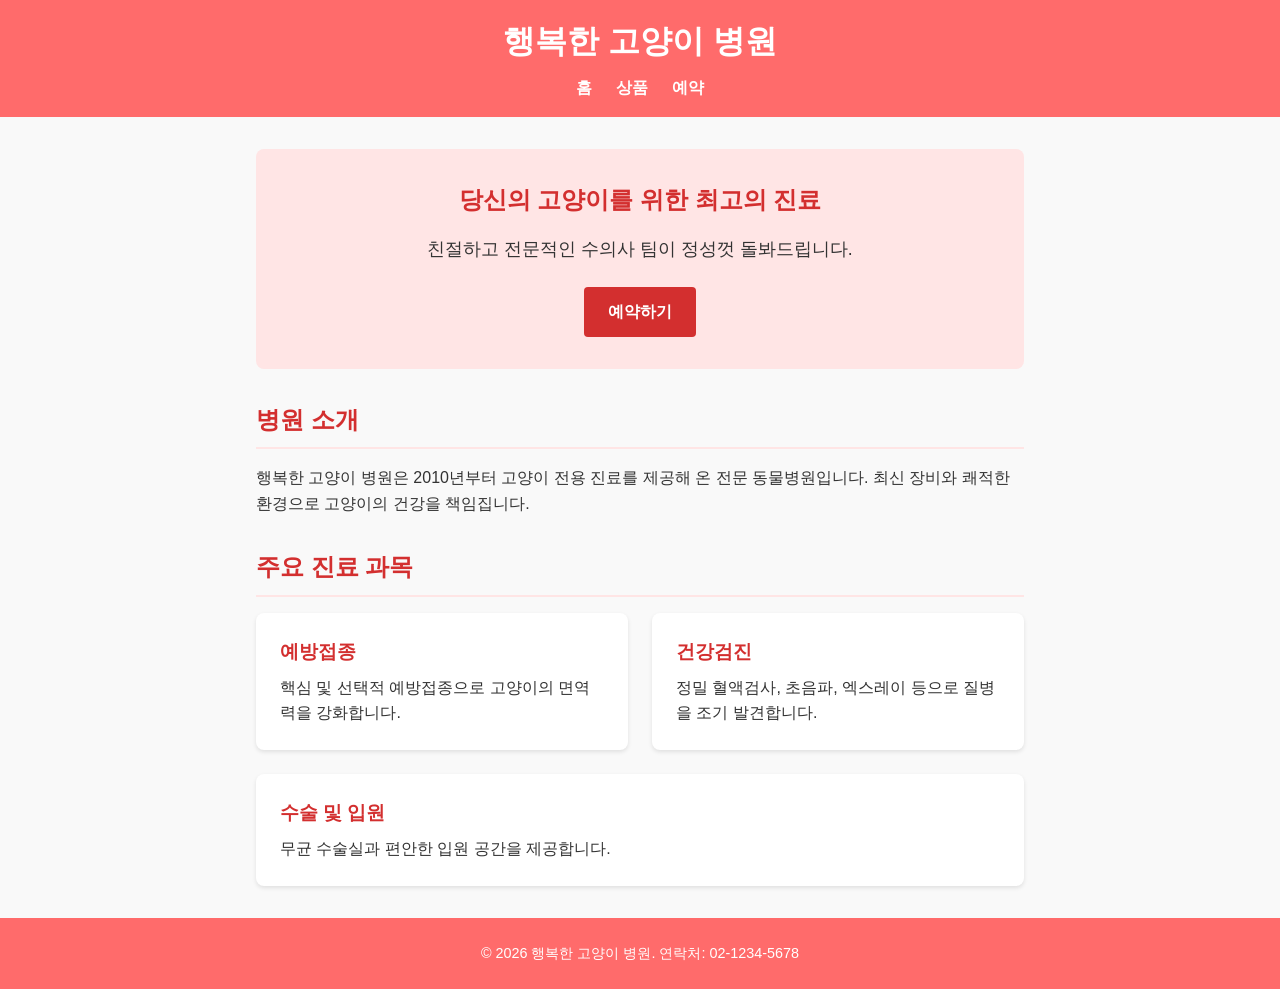
<file: cat-hospital/index.html>
<!DOCTYPE html>
<html lang="ko">
<head>
    <meta charset="UTF-8">
    <meta name="viewport" content="width=device-width, initial-scale=1.0">
    <title>고양이 병원 - 메인</title>
    <link rel="stylesheet" href="style.css">
</head>
<body>
    <header>
        <h1>행복한 고양이 병원</h1>
        <nav>
            <ul>
                <li><a href="index.html">홈</a></li>
                <li><a href="products.html">상품</a></li>
                <li><a href="reservation.html">예약</a></li>
            </ul>
        </nav>
    </header>

    <main>
        <section class="hero">
            <h2>당신의 고양이를 위한 최고의 진료</h2>
            <p>친절하고 전문적인 수의사 팀이 정성껏 돌봐드립니다.</p>
            <a href="reservation.html" class="btn">예약하기</a>
        </section>

        <section class="about">
            <h2>병원 소개</h2>
            <p>행복한 고양이 병원은 2010년부터 고양이 전용 진료를 제공해 온 전문 동물병원입니다. 최신 장비와 쾌적한 환경으로 고양이의 건강을 책임집니다.</p>
        </section>

        <section class="services">
            <h2>주요 진료 과목</h2>
            <div class="service-list">
                <div class="service-item">
                    <h3>예방접종</h3>
                    <p>핵심 및 선택적 예방접종으로 고양이의 면역력을 강화합니다.</p>
                </div>
                <div class="service-item">
                    <h3>건강검진</h3>
                    <p>정밀 혈액검사, 초음파, 엑스레이 등으로 질병을 조기 발견합니다.</p>
                </div>
                <div class="service-item">
                    <h3>수술 및 입원</h3>
                    <p>무균 수술실과 편안한 입원 공간을 제공합니다.</p>
                </div>
            </div>
        </section>
    </main>

    <footer>
        <p>&copy; 2026 행복한 고양이 병원. 연락처: 02-1234-5678</p>
    </footer>
</body>
</html>
</file>
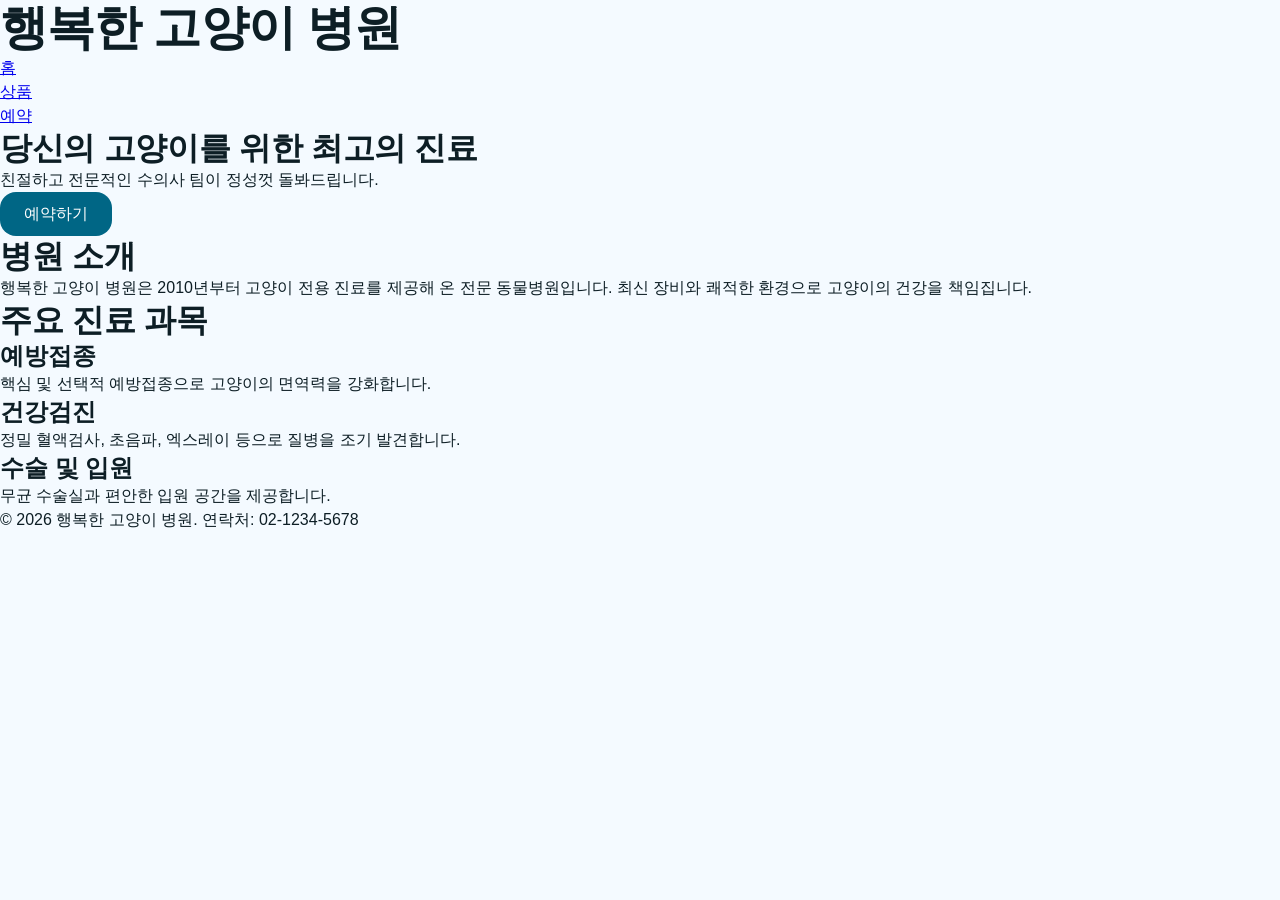
<file: design/index.html>
<!DOCTYPE html>
<html lang="ko">
<head>
    <meta charset="UTF-8">
    <meta name="viewport" content="width=device-width, initial-scale=1.0">
    <title>고양이 병원 - 메인</title>
    <link rel="stylesheet" href="style.css">
</head>
<body>
    <header>
        <h1>행복한 고양이 병원</h1>
        <nav>
            <ul>
                <li><a href="index.html">홈</a></li>
                <li><a href="products.html">상품</a></li>
                <li><a href="reservation.html">예약</a></li>
            </ul>
        </nav>
    </header>

    <main>
        <section class="hero">
            <h2>당신의 고양이를 위한 최고의 진료</h2>
            <p>친절하고 전문적인 수의사 팀이 정성껏 돌봐드립니다.</p>
            <a href="reservation.html" class="btn btn-primary">예약하기</a>
        </section>

        <section class="about">
            <h2>병원 소개</h2>
            <p>행복한 고양이 병원은 2010년부터 고양이 전용 진료를 제공해 온 전문 동물병원입니다. 최신 장비와 쾌적한 환경으로 고양이의 건강을 책임집니다.</p>
        </section>

        <section class="services">
            <h2>주요 진료 과목</h2>
            <div class="service-list">
                <div class="service-item">
                    <h3>예방접종</h3>
                    <p>핵심 및 선택적 예방접종으로 고양이의 면역력을 강화합니다.</p>
                </div>
                <div class="service-item">
                    <h3>건강검진</h3>
                    <p>정밀 혈액검사, 초음파, 엑스레이 등으로 질병을 조기 발견합니다.</p>
                </div>
                <div class="service-item">
                    <h3>수술 및 입원</h3>
                    <p>무균 수술실과 편안한 입원 공간을 제공합니다.</p>
                </div>
            </div>
        </section>
    </main>

    <footer>
        <p>&copy; 2026 행복한 고양이 병원. 연락처: 02-1234-5678</p>
    </footer>
</body>
</html>
</file>
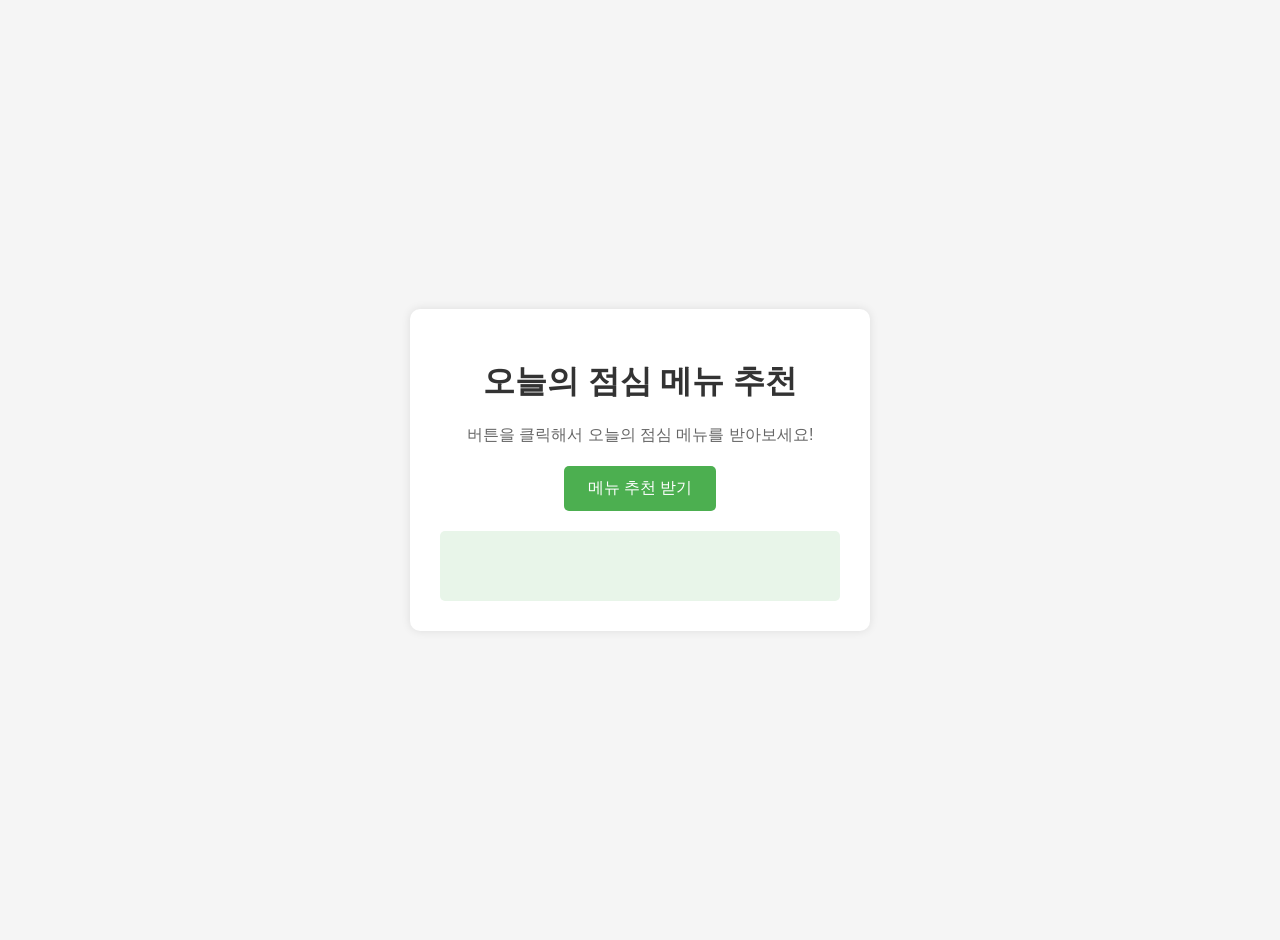
<file: lunch-recommender/index.html>
<!DOCTYPE html>
<html lang="ko">
<head>
    <meta charset="UTF-8">
    <meta name="viewport" content="width=device-width, initial-scale=1.0">
    <title>점심 메뉴 추천기</title>
    <link rel="stylesheet" href="style.css">
</head>
<body>
    <div class="container">
        <h1>오늘의 점심 메뉴 추천</h1>
        <p>버튼을 클릭해서 오늘의 점심 메뉴를 받아보세요!</p>
        <button id="recommendBtn">메뉴 추천 받기</button>
        <div id="result" class="result"></div>
    </div>
    <script src="script.js"></script>
</body>
</html>
</file>
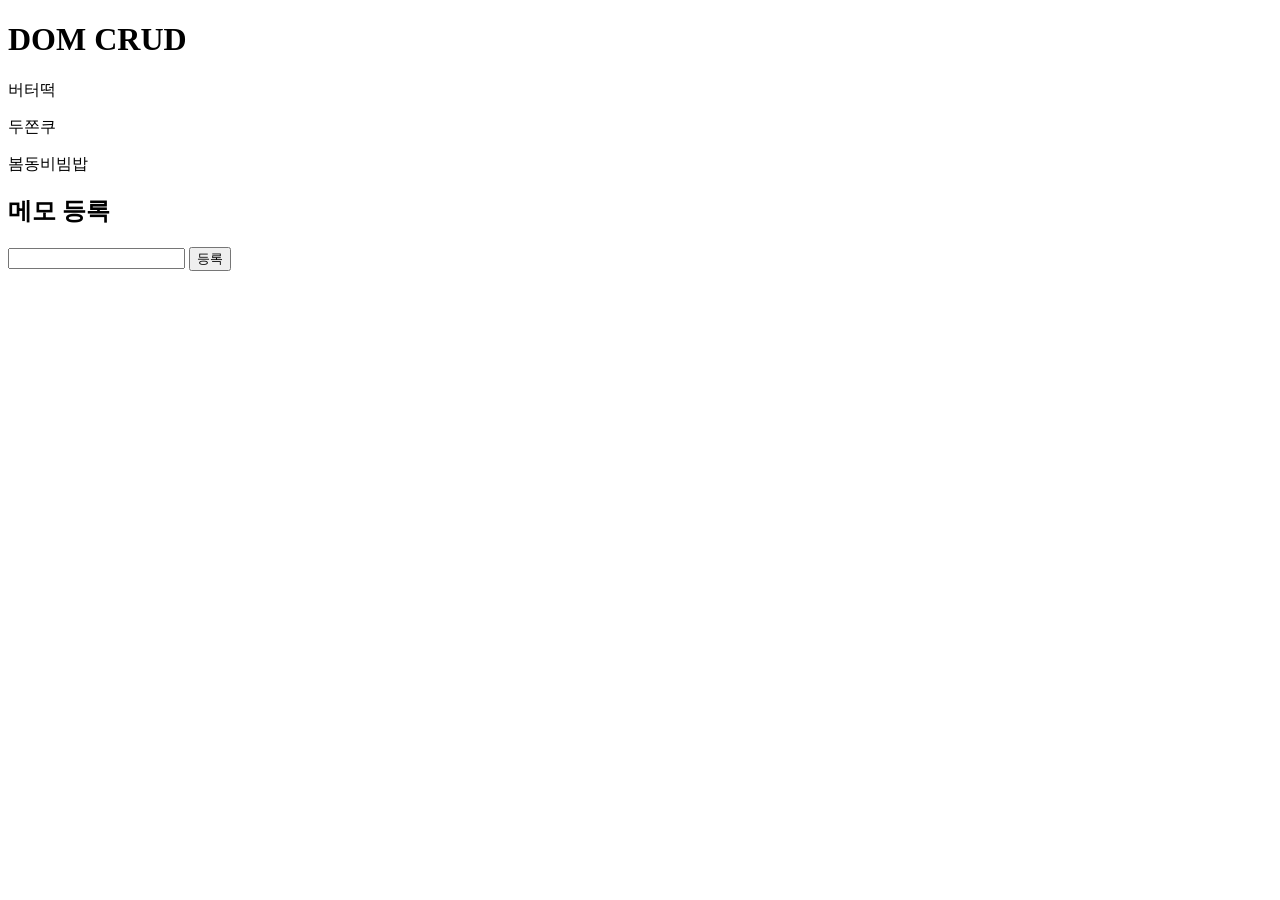
<file: 01_dom-curd.html>
<!doctype html>
<html lang="ko">
  <head>
    <meta charset="UTF-8" />
    <meta name="viewport" content="width=device-width, initial-scale=1.0" />
    <title>DOM CRUD</title>
    <script>
      // 외부 라이브러리나 dom과 관련 없을 시 사용, 의미적으로 head 메타태그 류로 넣고 싶을 때
    </script>
  </head>
  <body>
    <h1>DOM CRUD</h1>
    <!-- 읽는 것 -->
    <p class="dessert">버터떡</p>
    <p class="dessert" id="dzk">두쫀쿠</p>
    <div>
      <!-- 추가된 p 태그도 감지된다 -->
      <p>봄동비빔밥</p>
    </div>
    <div id="container">
      <h2>메모 등록</h2>
      <form id="form">
        <input id="text" />
        <button>등록</button>
      </form>
      <div id="list">
        <!-- 글 추가 -->
      </div>
    </div>

    <script>
      // 이쪽 body 끝에 script를 배치
      // 자바스크립트 -> DOM 제어 -> 화면이 다 로딩되기 전에 미리 자바스크립트가 로딩되기 시작하면 곤란...
      // 의도적으로 DOM 트리 로딩 후에 자바스크립트 호출
      // HTML 영역과 JS 영역을 분리하기 위함
      //   console.log("hello dom");
      const p1 = document.querySelector("p");
      // 선택자를 기반으로 해서 dom 트리 기준으로 가장 먼저 검색되는 태그를 return.
      console.log(p1);
      const p2 = document.querySelectorAll("p");
      //   console.log(p2);
      console.log(...p2);
      // 1개 -> # id
      const p3 = document.querySelector("#dzk");
      console.log(p3);
      // 여러개 그룹 -> . class
      const p4 = document.querySelectorAll(".dessert");
      console.log(...p4);
      // ----------
      const form = document.querySelector("#form");
      console.log(form);
      form.addEventListener("submit", (evt) => {
        evt.preventDefault(); // 기본 이벤트 금지/방지
        const list = document.querySelector("#list");
        console.log(list);
        const p = document.createElement("p");
        const text = document.querySelector("#text");
        // p.textContent = "무언가 추가 되었음";
        p.textContent = text.value;
        list.append(p);
      });
    </script>
  </body>
</html>
</file>
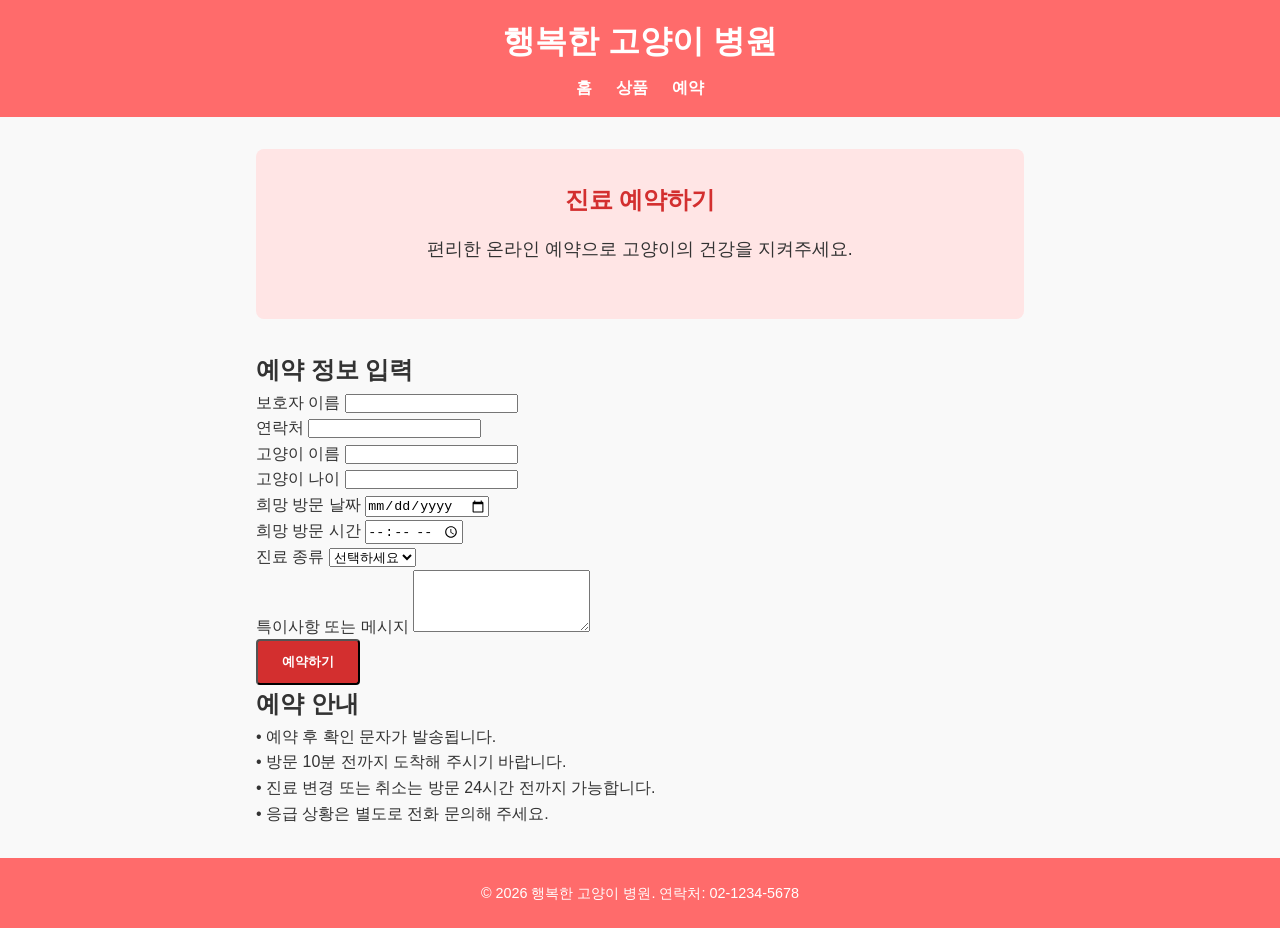
<file: cat-hospital/reservation.html>
<!DOCTYPE html>
<html lang="ko">
<head>
    <meta charset="UTF-8">
    <meta name="viewport" content="width=device-width, initial-scale=1.0">
    <title>고양이 병원 - 예약</title>
    <link rel="stylesheet" href="style.css">
</head>
<body>
    <header>
        <h1>행복한 고양이 병원</h1>
        <nav>
            <ul>
                <li><a href="index.html">홈</a></li>
                <li><a href="products.html">상품</a></li>
                <li><a href="reservation.html" class="active">예약</a></li>
            </ul>
        </nav>
    </header>

    <main>
        <section class="hero">
            <h2>진료 예약하기</h2>
            <p>편리한 온라인 예약으로 고양이의 건강을 지켜주세요.</p>
        </section>

        <section class="reservation-form">
            <h2>예약 정보 입력</h2>
            <form action="#" method="post">
                <div class="form-group">
                    <label for="ownerName">보호자 이름</label>
                    <input type="text" id="ownerName" name="ownerName" required>
                </div>
                
                <div class="form-group">
                    <label for="phone">연락처</label>
                    <input type="tel" id="phone" name="phone" required>
                </div>
                
                <div class="form-group">
                    <label for="catName">고양이 이름</label>
                    <input type="text" id="catName" name="catName" required>
                </div>
                
                <div class="form-group">
                    <label for="catAge">고양이 나이</label>
                    <input type="number" id="catAge" name="catAge" min="0" required>
                </div>
                
                <div class="form-group">
                    <label for="visitDate">희망 방문 날짜</label>
                    <input type="date" id="visitDate" name="visitDate" required>
                </div>
                
                <div class="form-group">
                    <label for="visitTime">희망 방문 시간</label>
                    <input type="time" id="visitTime" name="visitTime" required>
                </div>
                
                <div class="form-group">
                    <label for="visitType">진료 종류</label>
                    <select id="visitType" name="visitType" required>
                        <option value="">선택하세요</option>
                        <option value="general">일반 진료</option>
                        <option value="vaccination">예방접종</option>
                        <option value="checkup">건강검진</option>
                        <option value="surgery">수술 상담</option>
                        <option value="other">기타</option>
                    </select>
                </div>
                
                <div class="form-group">
                    <label for="message">특이사항 또는 메시지</label>
                    <textarea id="message" name="message" rows="4"></textarea>
                </div>
                
                <button type="submit" class="btn btn-primary">예약하기</button>
            </form>
        </section>
        
        <section class="info">
            <h2>예약 안내</h2>
            <p>• 예약 후 확인 문자가 발송됩니다.</p>
            <p>• 방문 10분 전까지 도착해 주시기 바랍니다.</p>
            <p>• 진료 변경 또는 취소는 방문 24시간 전까지 가능합니다.</p>
            <p>• 응급 상황은 별도로 전화 문의해 주세요.</p>
        </section>
    </main>

    <footer>
        <p>&copy; 2026 행복한 고양이 병원. 연락처: 02-1234-5678</p>
    </footer>
</body>
</html>
</file>
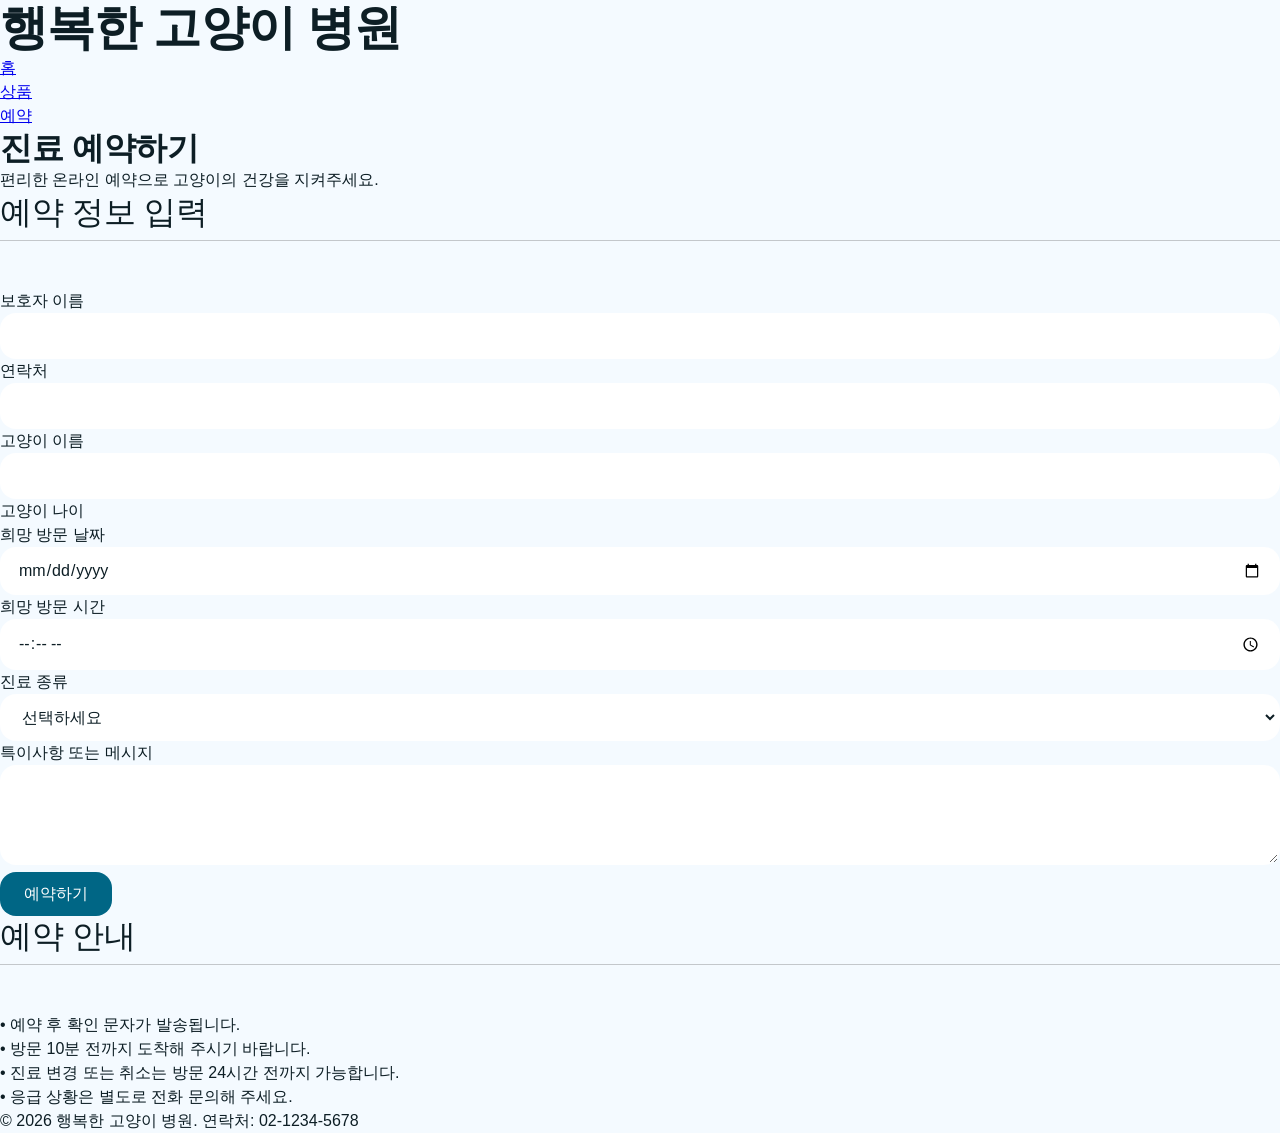
<file: design/reservation.html>
<!DOCTYPE html>
<html lang="ko">
<head>
    <meta charset="UTF-8">
    <meta name="viewport" content="width=device-width, initial-scale=1.0">
    <title>고양이 병원 - 예약</title>
    <link rel="stylesheet" href="style.css">
</head>
<body>
    <header>
        <h1>행복한 고양이 병원</h1>
        <nav>
            <ul>
                <li><a href="index.html">홈</a></li>
                <li><a href="products.html">상품</a></li>
                <li><a href="reservation.html" class="active">예약</a></li>
            </ul>
        </nav>
    </header>

    <main>
        <section class="hero">
            <h2>진료 예약하기</h2>
            <p>편리한 온라인 예약으로 고양이의 건강을 지켜주세요.</p>
        </section>

        <section class="reservation-form">
            <h2 class="section-title">예약 정보 입력</h2>
            <form action="#" method="post">
                <div class="form-group">
                    <label for="ownerName">보호자 이름</label>
                    <input type="text" id="ownerName" name="ownerName" required>
                </div>
                
                <div class="form-group">
                    <label for="phone">연락처</label>
                    <input type="tel" id="phone" name="phone" required>
                </div>
                
                <div class="form-group">
                    <label for="catName">고양이 이름</label>
                    <input type="text" id="catName" name="catName" required>
                </div>
                
                <div class="form-group">
                    <label for="catAge">고양이 나이</label
                    <input type="number" id="catAge" name="catAge" min="0" required>
                </div>
                
                <div class="form-group">
                    <label for="visitDate">희망 방문 날짜</label>
                    <input type="date" id="visitDate" name="visitDate" required>
                </div>
                
                <div class="form-group">
                    <label for="visitTime">희망 방문 시간</label>
                    <input type="time" id="visitTime" name="visitTime" required>
                </div>
                
                <div class="form-group">
                    <label for="visitType">진료 종류</label>
                    <select id="visitType" name="visitType" required>
                        <option value="">선택하세요</option>
                        <option value="general">일반 진료</option>
                        <option value="vaccination">예방접종</option>
                        <option value="checkup">건강검진</option>
                        <option value="surgery">수술 상담</option>
                        <option value="other">기타</option>
                    </select>
                </div>
                
                <div class="form-group">
                    <label for="message">특이사항 또는 메시지</label>
                    <textarea id="message" name="message" rows="4"></textarea>
                </div>
                
                <button type="submit" class="btn btn-primary">예약하기</button>
            </form>
        </section>
        
        <section class="info">
            <h2 class="section-title">예약 안내</h2>
            <p>• 예약 후 확인 문자가 발송됩니다.</p>
            <p>• 방문 10분 전까지 도착해 주시기 바랍니다.</p>
            <p>• 진료 변경 또는 취소는 방문 24시간 전까지 가능합니다.</p>
            <p>• 응급 상황은 별도로 전화 문의해 주세요.</p>
        </section>
    </main>

    <footer>
        <p>&copy; 2026 행복한 고양이 병원. 연락처: 02-1234-5678</p>
    </footer>
</body>
</html>
</file>
<file: cat-hospital/style.css>
* {
    margin: 0;
    padding: 0;
    box-sizing: border-box;
}

body {
    font-family: 'Segoe UI', Tahoma, Geneva, Verdana, sans-serif;
    line-height: 1.6;
    color: #333;
    background-color: #f9f9f9;
}

header {
    background-color: #ff6b6b;
    color: white;
    padding: 1rem;
    text-align: center;
}

header h1 {
    margin-bottom: 0.5rem;
}

nav ul {
    list-style: none;
    display: flex;
    justify-content: center;
    gap: 1.5rem;
}

nav a {
    color: white;
    text-decoration: none;
    font-weight: bold;
}

nav a:hover {
    text-decoration: underline;
}

main {
    max-width: 800px;
    margin: 2rem auto;
    padding: 0 1rem;
}

.hero {
    text-align: center;
    padding: 2rem;
    background-color: #ffe5e5;
    border-radius: 8px;
    margin-bottom: 2rem;
}

.hero h2 {
    color: #d32f2f;
    margin-bottom: 1rem;
}

.hero p {
    margin-bottom: 1.5rem;
    font-size: 1.1rem;
}

.btn {
    display: inline-block;
    background-color: #d32f2f;
    color: white;
    padding: 0.75rem 1.5rem;
    text-decoration: none;
    border-radius: 4px;
    font-weight: bold;
    transition: background-color 0.3s;
}

.btn:hover {
    background-color: #b71c1c;
}

.about, .services {
    margin-bottom: 2rem;
}

.about h2, .services h2 {
    color: #d32f2f;
    margin-bottom: 1rem;
    padding-bottom: 0.5rem;
    border-bottom: 2px solid #ffe5e5;
}

.service-list {
    display: flex;
    flex-wrap: wrap;
    gap: 1.5rem;
}

.service-item {
    flex: 1;
    min-width: 250px;
    background-color: white;
    padding: 1.5rem;
    border-radius: 8px;
    box-shadow: 0 2px 4px rgba(0,0,0,0.1);
}

.service-item h3 {
    color: #d32f2f;
    margin-bottom: 0.5rem;
}

footer {
    text-align: center;
    padding: 1.5rem;
    background-color: #ff6b6b;
    color: white;
    margin-top: 2rem;
    font-size: 0.9rem;
}

@media (max-width: 600px) {
    nav ul {
        flex-direction: column;
        gap: 0.5rem;
    }
    
    .service-list {
        flex-direction: column;
    }
}
</file>
<file: design/style.css>
:root {
  /* Colors from DESIGN.md */
  --surface: #f4faff;
  --surface-dim: #cbdde7;
  --surface-bright: #f4faff;
  --surface-container-lowest: #ffffff;
  --surface-container-low: #e7f6ff;
  --surface-container: #dff1fb;
  --surface-container-high: #d9ebf5;
  --surface-container-highest: #d4e5ef;
  --on-surface: #0d1e25;
  --on-surface-variant: #43474a;
  --inverse-surface: #23333a;
  --inverse-on-surface: #e2f3fd;
  --outline: #73787b;
  --outline-variant: #c3c7cb;
  --surface-tint: #526069;
  --primary: #526069;
  --on-primary: #ffffff;
  --primary-container: #e3f2fd;
  --on-primary-container: #606f78;
  --inverse-primary: #bac9d3;
  --secondary: #655d4f;
  --on-secondary: #ffffff;
  --secondary-container: #eadecc;
  --on-secondary-container: #6a6253;
  --tertiary: #006685;
  --on-tertiary: #ffffff;
  --tertiary-container: #dff3ff;
  --on-tertiary-container: #037698;
  --error: #ba1a1a;
  --on-error: #ffffff;
  --error-container: #ffdad6;
  --on-error-container: #93000a;
  --primary-fixed: #d6e5ef;
  --primary-fixed-dim: #bac9d3;
  --on-primary-fixed: #0f1d25;
  --on-primary-fixed-variant: #3b4951;
  --secondary-fixed: #ede1cf;
  --secondary-fixed-dim: #d0c5b3;
  --on-secondary-fixed: #201b10;
  --on-secondary-fixed-variant: #4d4638;
  --tertiary-fixed: #bee9ff;
  --tertiary-fixed-dim: #7ed1f7;
  --on-tertiary-fixed: #001f2a;
  --on-tertiary-fixed-variant: #004d65;
  --background: #f4faff;
  --on-background: #0d1e25;
  --surface-variant: #d4e5ef;

  /* Typography from DESIGN.md */
  --font-heading: 'Plus Jakarta Sans', sans-serif;
  --font-body: 'Noto Sans', sans-serif;

  /* Font sizes */
  --font-size-headline-xl: 48px;
  --font-size-headline-lg: 32px;
  --font-size-headline-lg-mobile: 28px;
  --font-size-headline-md: 24px;
  --font-size-body-lg: 18px;
  --font-size-body-md: 16px;
  --font-size-label-md: 14px;
  --font-size-label-sm: 12px;
  --font-size-caption: 12px;

  /* Line heights */
  --line-height-headline-xl: 56px;
  --line-height-headline-lg: 40px;
  --line-height-headline-lg-mobile: 36px;
  --line-height-headline-md: 32px;
  --line-height-body-lg: 28px;
  --line-height-body-md: 24px;
  --line-height-label-md: 20px;
  --line-height-label-sm: 16px;
  --line-height-caption: 16px;

  /* Letter spacing */
  --letter-spacing-headline-xl: -0.02em;
  --letter-spacing-headline-lg: -0.01em;
  --letter-spacing-headline-lg-mobile: -0.01em;
  --letter-spacing-label-sm: 0.01em;

  /* Rounded */
  --rounded-sm: 0.5rem;
  --rounded-default: 1rem;
  --rounded-md: 1.5rem;
  --rounded-lg: 2rem;
  --rounded-xl: 3rem;
  --rounded-full: 9999px;

  /* Spacing */
  --spacing-base: 8px;
  --spacing-xs: 4px;
  --spacing-sm: 12px;
  --spacing-md: 24px;
  --spacing-lg: 48px;
  --spacing-xl: 80px;
  --container-max: 1280px;
  --gutter: 24px;
  --margin-mobile: 16px;
  --margin-desktop: 64px;
}

/* Base reset */
* {
  margin: 0;
  padding: 0;
  box-sizing: border-box;
}

html {
  scroll-behavior: smooth;
}

body {
  font-family: var(--font-body);
  font-size: var(--font-size-body-md);
  font-weight: 400;
  line-height: var(--line-height-body-md);
  color: var(--on-surface);
  background-color: var(--background);
}

h1, h2, h3, h4, h5, h6 {
  font-family: var(--font-heading);
  font-weight: 600;
  color: var(--on-surface);
}

/* Specific heading sizes */
h1 {
  font-size: var(--font-size-headline-xl);
  line-height: var(--line-height-headline-xl);
  letter-spacing: var(--letter-spacing-headline-xl);
}

h2 {
  font-size: var(--font-size-headline-lg);
  line-height: var(--line-height-headline-lg);
  letter-spacing: var(--letter-spacing-headline-lg);
}

h3 {
  font-size: var(--font-size-headline-md);
  line-height: var(--line-height-headline-md);
}

/* Layout containers */
.container {
  width: min(90%, var(--container-max));
  margin: 0 auto;
  padding: 0 var(--gutter);
}

/* Buttons */
.btn {
  display: inline-block;
  font-family: var(--font-body);
  font-size: var(--font-size-body-md);
  font-weight: 500;
  line-height: var(--line-height-label-md);
  text-align: center;
  text-decoration: none;
  border: none;
  border-radius: var(--rounded-default);
  padding: calc(var(--spacing-base) * 1.5) calc(var(--spacing-base) * 3);
  cursor: pointer;
  transition: background-color 0.2s ease, transform 0.1s ease;
}

.btn-primary {
  background-color: var(--tertiary);
  color: var(--on-tertiary);
}

.btn-primary:hover {
  background-color: var(--tertiary-fixed-dim);
}

.btn-secondary {
  background-color: var(--secondary);
  color: var(--on-secondary);
}

.btn-secondary:hover {
  background-color: var(--secondary-fixed-dim);
}

/* Input fields */
input, select, textarea {
  font-family: var(--font-body);
  font-size: var(--font-size-body-md);
  padding: calc(var(--spacing-base) * 1.5) calc(var(--spacing-base) * 2);
  border: 2px solid transparent;
  border-radius: var(--rounded-default);
  background-color: var(--surface-container-lowest);
  color: var(--on-surface);
  width: 100%;
  box-sizing: border-box;
  transition: border-color 0.2s ease;
}

input:focus, select:focus, textarea:focus {
  outline: none;
  border-color: var(--secondary);
  box-shadow: 0 0 0 2px rgba(101, 93, 79, 0.25);
}

/* Cards */
.card {
  background-color: var(--surface-container-lowest);
  border-radius: var(--rounded-md);
  padding: var(--spacing-md);
  box-shadow: 0 4px 6px rgba(82, 96, 105, 0.15);
}

/* Section titles */
.section-title {
  font-size: var(--font-size-headline-lg);
  font-weight: var(--font-weight-heading-lg);
  color: var(--on-surface);
  margin-bottom: var(--spacing-lg);
  padding-bottom: var(--spacing-base);
  border-bottom: 1px solid var(--outline-variant);
}

/* Utility classes */
.text-center {
  text-align: center;
}

.mt-sm { margin-top: var(--spacing-sm); }
.mt-md { margin-top: var(--spacing-md); }
.mt-lg { margin-top: var(--spacing-lg); }
.mt-xl { margin-top: var(--spacing-xl); }
.mb-sm { margin-bottom: var(--spacing-sm); }
.mb-md { margin-bottom: var(--spacing-md); }
.mb-lg { margin-bottom: var(--spacing-lg); }
.mb-xl { margin-bottom: var(--spacing-xl); }

@media (max-width: 600px) {
  .container {
    padding: 0 var(--margin-mobile);
  }
  
  h1 {
    font-size: var(--font-size-headline-lg-mobile);
    line-height: var(--line-height-headline-lg-mobile);
  }
  
  .gutter {
    --gutter: 16px;
  }
}
</file>
<file: lunch-recommender/style.css>
body {
    font-family: Arial, sans-serif;
    background-color: #f5f5f5;
    margin: 0;
    padding: 20px;
    display: flex;
    justify-content: center;
    align-items: center;
    min-height: 100vh;
}

.container {
    background-color: white;
    padding: 30px;
    border-radius: 10px;
    box-shadow: 0 0 10px rgba(0,0,0,0.1);
    text-align: center;
    max-width: 400px;
    width: 100%;
}

h1 {
    color: #333;
}

p {
    color: #666;
    margin-bottom: 20px;
}

button {
    background-color: #4CAF50;
    color: white;
    border: none;
    padding: 12px 24px;
    font-size: 16px;
    border-radius: 5px;
    cursor: pointer;
    transition: background-color 0.3s;
}

button:hover {
    background-color: #45a049;
}

.result {
    margin-top: 20px;
    padding: 15px;
    background-color: #e8f5e9;
    border-radius: 5px;
    min-height: 40px;
    display: flex;
    align-items: center;
    justify-content: center;
    font-weight: bold;
    color: #2e7d32;
}
</file>
